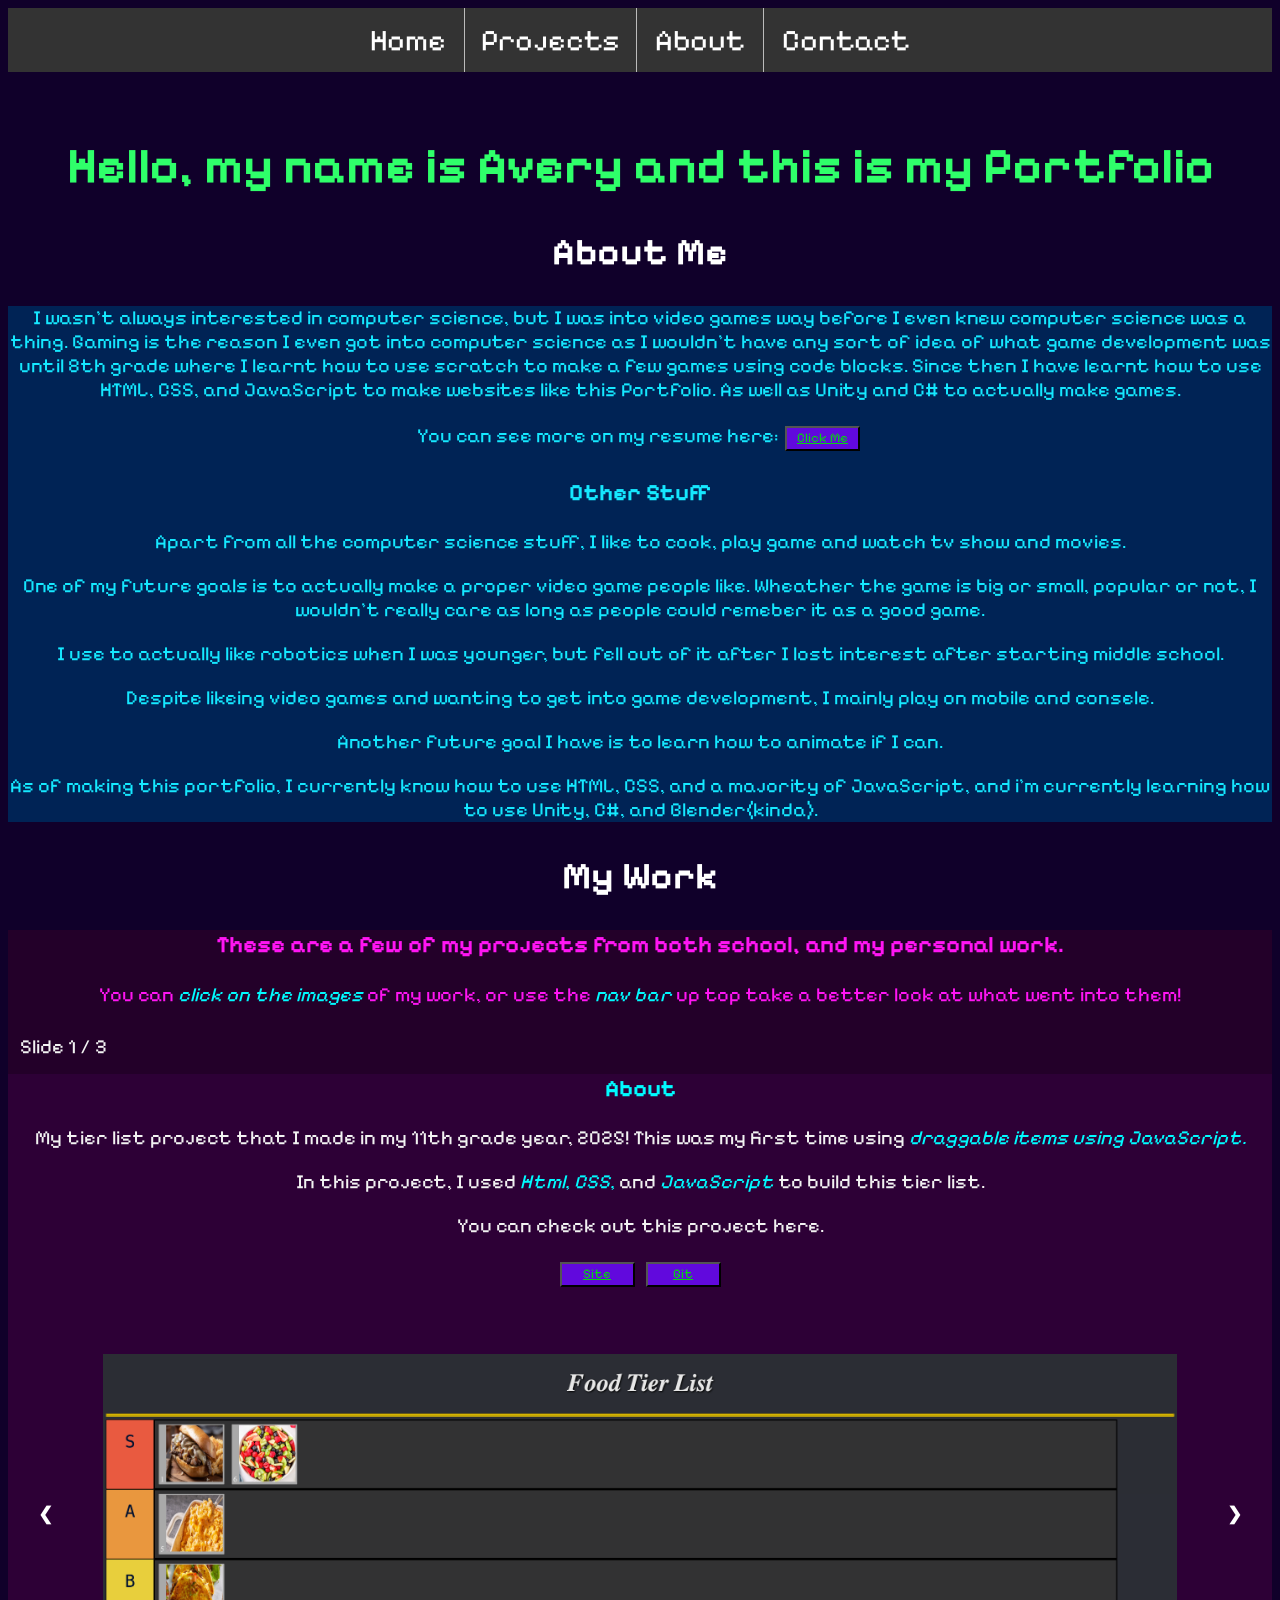
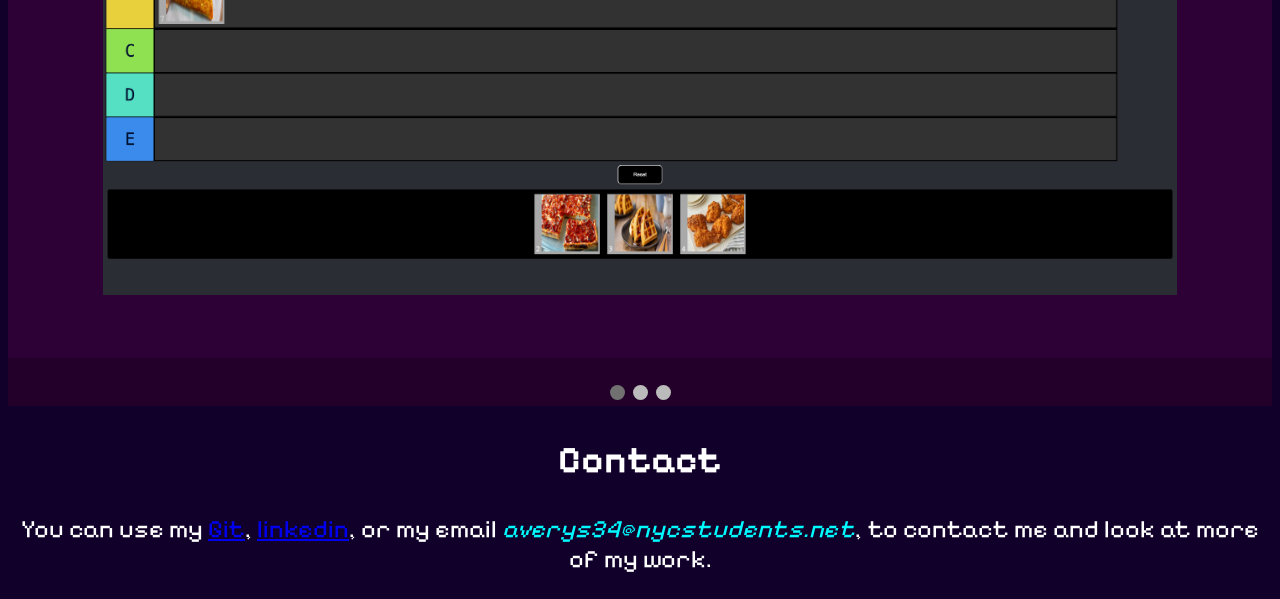
<file: index.html>
<!DOCTYPE html>
<html lang="en" class="sr">
    <head>
     <link rel="stylesheet" href="style.css" />
     <title>Avery's Senior Portfolio</title>
     <link rel="preconnect" href="https://fonts.googleapis.com">
<link rel="preconnect" href="https://fonts.gstatic.com" crossorigin>
<link href="https://fonts.googleapis.com/css2?family=Pixelify+Sans:wght@400..700&display=swap" rel="stylesheet">
    </head>
<body>
<!--Nav Bar for all pages-->
    <ul>
  <li><a href="index.html">Home</a></li>
  <li class="dropdown"> Projects
    <div class="dropdown-content">
      <a href="tierList-page.html">About Tier List</a>
      <a href="toDoList-page.html">About To-Do List</a>
      <a href="deadEye-page.html">About Dead Eye</a>
    </div></li>
  <li><a href="#about">About</a></li>
  <li><a href="#contact">Contact</a></li>
</ul>
<br>
    <div id = "Welcome">
        <h1>Hello, my name is Avery and this is my Portfolio</h1>
    </div>
    <!--I was gonna try and put images of pixle sprites around my site but didn't feel like it-->
    <h2>About Me</h2>
    <div id="about">
        <p> I wasn't always interested in computer science, but I was into video games way before I even knew computer science was a thing. Gaming is the reason I even got into computer science as I wouldn't have any sort of idea of what game development was until 8th grade where I learnt how to use scratch to make a few games using code blocks. Since then I have learnt how to use HTML, CSS, and JavaScript to make websites like this Portfolio. As well as Unity and C# to actually make games.
        </p>
<!--Images/Resume.png"-->
        <p>You can see more on my resume here: <button><a class="PB" href="Avery's Resume.pdf" target="_blank">Click Me</a></button></p> 
        <h3>Other Stuff</h3>
        <p>Apart from all the computer science stuff, I like to cook, play game and watch tv show and movies.</p>
        <!--And sleeping in-->
        <p>One of my future goals is to actually make a proper video game people like. Wheather the game is big or small, popular or not, I wouldn't really care as long as people could remeber it as a good game.</p>
        <!--I feel like i'm getting closer to that goal with what I learnt, yet still so far-->
        <p>I use to actually like robotics when I was younger, but fell out of it after I lost interest after starting middle school.</p>
        <!--I still have some of my old toy robot kits I built wioth my dad still around-->
        <p>Despite likeing video games and wanting to get into game development, I mainly play on mobile and consele.</p>
        <!--I suck on anything other than a phone of controller-->
        <p>Another future goal I have is to learn how to animate if I can.</p>
        <!--madness combat goes crazy-->
        <p>As of making this portfolio, I currently know how to use HTML, CSS, and a majority of JavaScript, and i'm currently learning how to use Unity, C#, and Blender(kinda).</p>
        <!--Like i'm upgrading a skill tree or smth-->

    </div>

    <!--Might add recordings of my stuff-->
    <h2>My Work</h2>
    <div id="projects" >
        <h3>These are a few of my projects from both school, and my personal work.</h3>
        <p>You can <em class="Special">click on the images</em> of my work, or use the <em class="Special">nav bar</em> up top take a better look at what went into them!</p>
        <!-- Slideshow container -->
        <div class="slideshow-container">
  <!-- Full-width images with number and caption text -->
  <div class="mySlides fade">
    <div class="numbertext">Slide 1 / 3</div>
    <br>
    <div class="project">
            <h3 class="Special">About</h3>
            <p>My tier list project that I made in my 11th grade year, 2025! This was my first time using <em class="Special">draggable items using JavaScript.</em></p>

            <p>In this project, I used <em class="Special">Html, CSS,</em> and <em class="Special">JavaScript</em> to build this tier list.</p>

            <p>You can check out this project here.</p>
            <button><a class="PB" href= "https://avery-jr.github.io/Tier-List/" target="_blank">Site</a></button>
            <button><a class="PB" href= "https://github.com/Avery-Jr/Tier-List.git" target="_blank">Git</a></button>

            <br>
            <a href="tierList-page.html">
            <img alt="Project Image" class="img-fluid" src="Images/Tier-List.png"/>
            </a>

        </div>
  </div>

  <div class="mySlides fade">
    <div class="numbertext">Slide 2 / 3</div>
    <br>
<div class="project">
            <h3 class="Special">About</h3>
            <p>My To do list project I made in 11th grade during 2025! A list that the client can <em class="Special">add, remove, and check off</em> items from.</p>

            <p>In this project, I used <em class="Special">Html, CSS,</em> and <em class="Special">JavaScript</em> to build this to-do list.</p>

            <p>You can check out this project here.</p>
            <button><a class="PB" href= "https://avery-jr.github.io/To-Do-List/" target="_blank">Site</a></button>
            <button><a class="PB" href= "https://github.com/Avery-Jr/To-Do-List.git" target="_blank">Git</a></button>
            <br>

            <a href="toDoList-page.html">
            <img alt="Project Image" class="img-fluid" src="Images/To-Do List.png"/>
            </a>

        </div>
  </div>

  <div class="mySlides fade">
    <div class="numbertext">Slide 3 / 3</div>
    <br>
    <div class="project">
            <h3 class="Special">About</h3>
            <p>Here is my first game Dead Eye, I made this in a program named <em class="Special">Urban Arts Game Academy</em> through their summer intensive in 2025.</p>
            
            <p>In this project, I used <em class="Special">Unity</em> and <em class="Special">C#</em> to build this game.</p>

            <p>You can check out this project here.</p>
            <button><a class="PB" href= "https://averys236.itch.io/dead-eye" target="_blank">Itch Site</a></button>
            <br>

            <a href="deadEye-page.html">
            <img alt="Project Image" class="img-fluid" src="Images/Dead-Eye.png"/>
            </a>

        </div>
  </div>

  
<!-- Next and previous buttons -->
  <a class="prev" onclick="plusSlides(-1)">&#10094;</a>
  <a class="next" onclick="plusSlides(1)">&#10095;</a>
</div>
<br>

<!-- The dots/circles -->
<div style="text-align:center">
  <span class="dot" onclick="currentSlide(1)"></span>
  <span class="dot" onclick="currentSlide(2)"></span>
  <span class="dot" onclick="currentSlide(3)"></span>
</div>
</div>
<!--End of slideshow container-->

<footer>
<h2 id="contact">Contact</h2>
<p>You can use my <a href="https://github.com/Avery-Jr">Git</a>, <a href="https://www.linkedin.com/in/avery-simpson-jr-b627323b9/?skipRedirect=true">linkedin</a>, or my email <em class="Special">averys34@nycstudents.net</em>, to contact me and look at more of my work.</p>
</footer>
<script src="script.js" ></script>
</body>
</html>
</file>
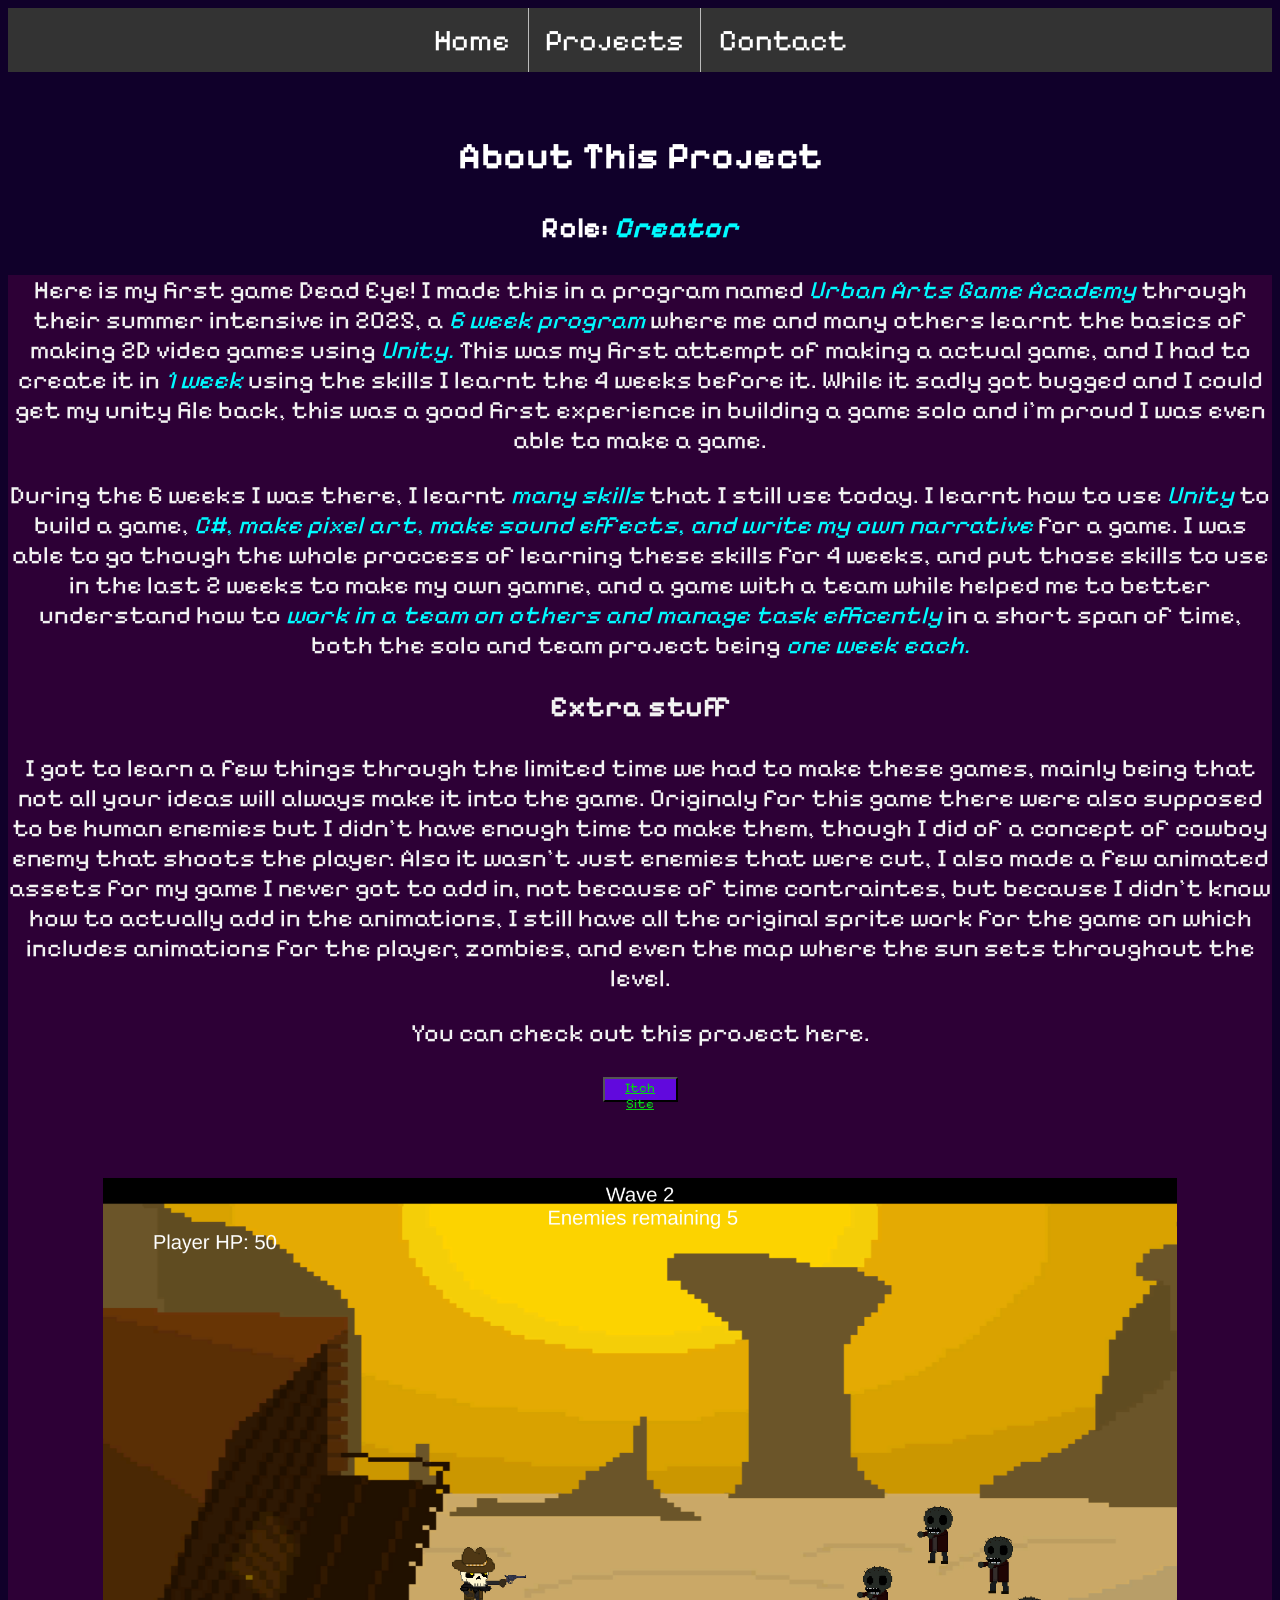
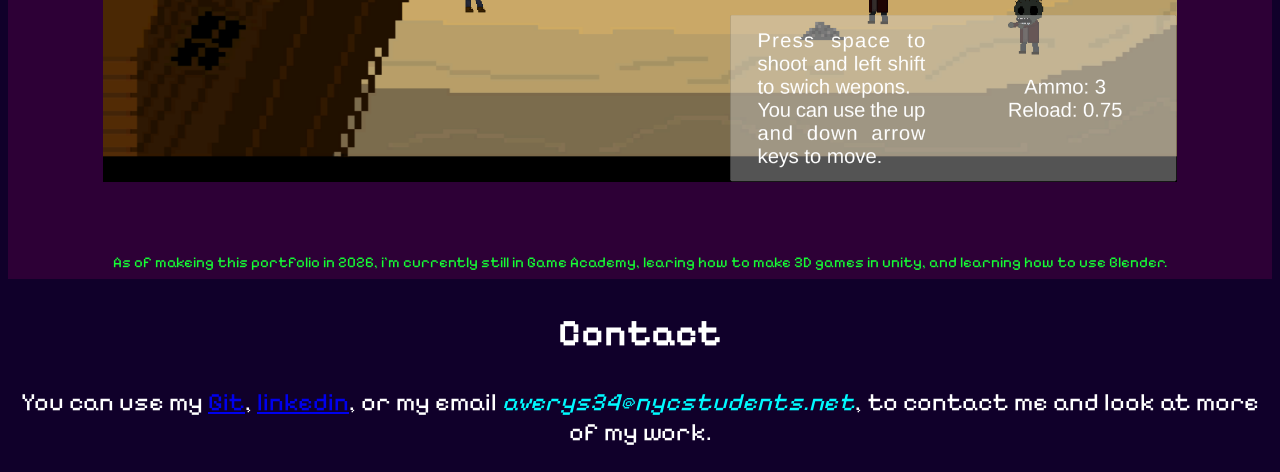
<file: deadEye-page.html>
<!DOCTYPE html>
<html lang="en" class="sr">
    <head>
     <link rel="stylesheet" href="style.css" />
     <title>Avery's Senior Portfolio</title>
     <link rel="preconnect" href="https://fonts.googleapis.com">
<link rel="preconnect" href="https://fonts.gstatic.com" crossorigin>
<link href="https://fonts.googleapis.com/css2?family=Pixelify+Sans:wght@400..700&display=swap" rel="stylesheet">
    </head>
<body>
<!--Nav Bar for all pages-->
    <ul>
  <li><a href="index.html">Home</a></li>
  <li class="dropdown"> Projects
    <div class="dropdown-content">
      <a href="tierList-page.html">About Tier List</a>
      <a href="toDoList-page.html">About To-Do List</a>
      <a href="deadEye-page.html">About Dead Eye</a>
    </div></li>
  <li><a href="#contact">Contact</a></li>
</ul>
<br>
    
    <h2>About This Project</h2>
    
    <h3>Role: <em class="Special">Creator</em></h3>
    <div class="project">

            <p>Here is my first game Dead Eye! I made this in a program named <em class="Special">Urban Arts Game Academy</em> through their summer intensive in 2025, a <em class="Special">6 week program</em> where me and many others learnt the basics of making 2D video games using <em class="Special">Unity.</em> This was my first attempt of making a actual game, and I had to create it in <em class="Special">1 week</em> using the skills I learnt the 4 weeks before it. While it sadly got bugged and I could get my unity file back, this was a good first experience in building a game solo and i'm proud I was even able to make a game.</p>
            
            <p>During the 6 weeks I was there, I learnt <em class="Special">many skills </em> that I still use today. I learnt how to use <em class="Special">Unity</em> to build a game, <em class="Special">C#, make pixel art, make sound effects, and write my own narrative</em> for a game. I was able to go though the whole proccess of learning these skills for 4 weeks, and put those skills to use in the last 2 weeks to make my own gamne, and a game with a team while helped me to better understand how to <em class="Special">work in a team on others and manage task efficently</em> in a short span of time, both the solo and team project being <em class="Special">one week each. </em></p>

            <h3>Extra stuff</h3>
            <p>I got to learn a few things through the limited time we had to make these games, mainly being that not all your ideas will always make it into the game. Originaly for this game there were also supposed to be human enemies but I didn't have enough time to make them, though I did of a concept of cowboy enemy that shoots the player. Also it wasn't just enemies that were cut, I also made a few animated assets for my game I never got to add in, not because of time contraintes, but because I didn't know how to actually add in the animations, I still have all the original sprite work for the game on which includes animations for the player, zombies, and even the map where the sun sets throughout the level.</p>

            <p>You can check out this project here.</p>
            <button><a class="PB" href= "https://averys236.itch.io/dead-eye" target="_blank">Itch Site</a></button>

            <img alt="Project Image" class="img-fluid" src="Images/Dead-Eye.png"/>

                <div class="text">As of makeing this portfolio in 2026, i'm currently still in Game Academy, learing how to make 3D games in unity, and learning how to use Blender.</div>
        </div>

<footer>
<h2 id="contact">Contact</h2>
<p>You can use my <a href="https://github.com/Avery-Jr">Git</a>, <a href="https://www.linkedin.com/in/avery-simpson-jr-b627323b9/?skipRedirect=true">linkedin</a>, or my email <em class="Special">averys34@nycstudents.net</em>, to contact me and look at more of my work.</p>
</footer>
<script src="script.js" ></script>
</body>
</html>
</file>
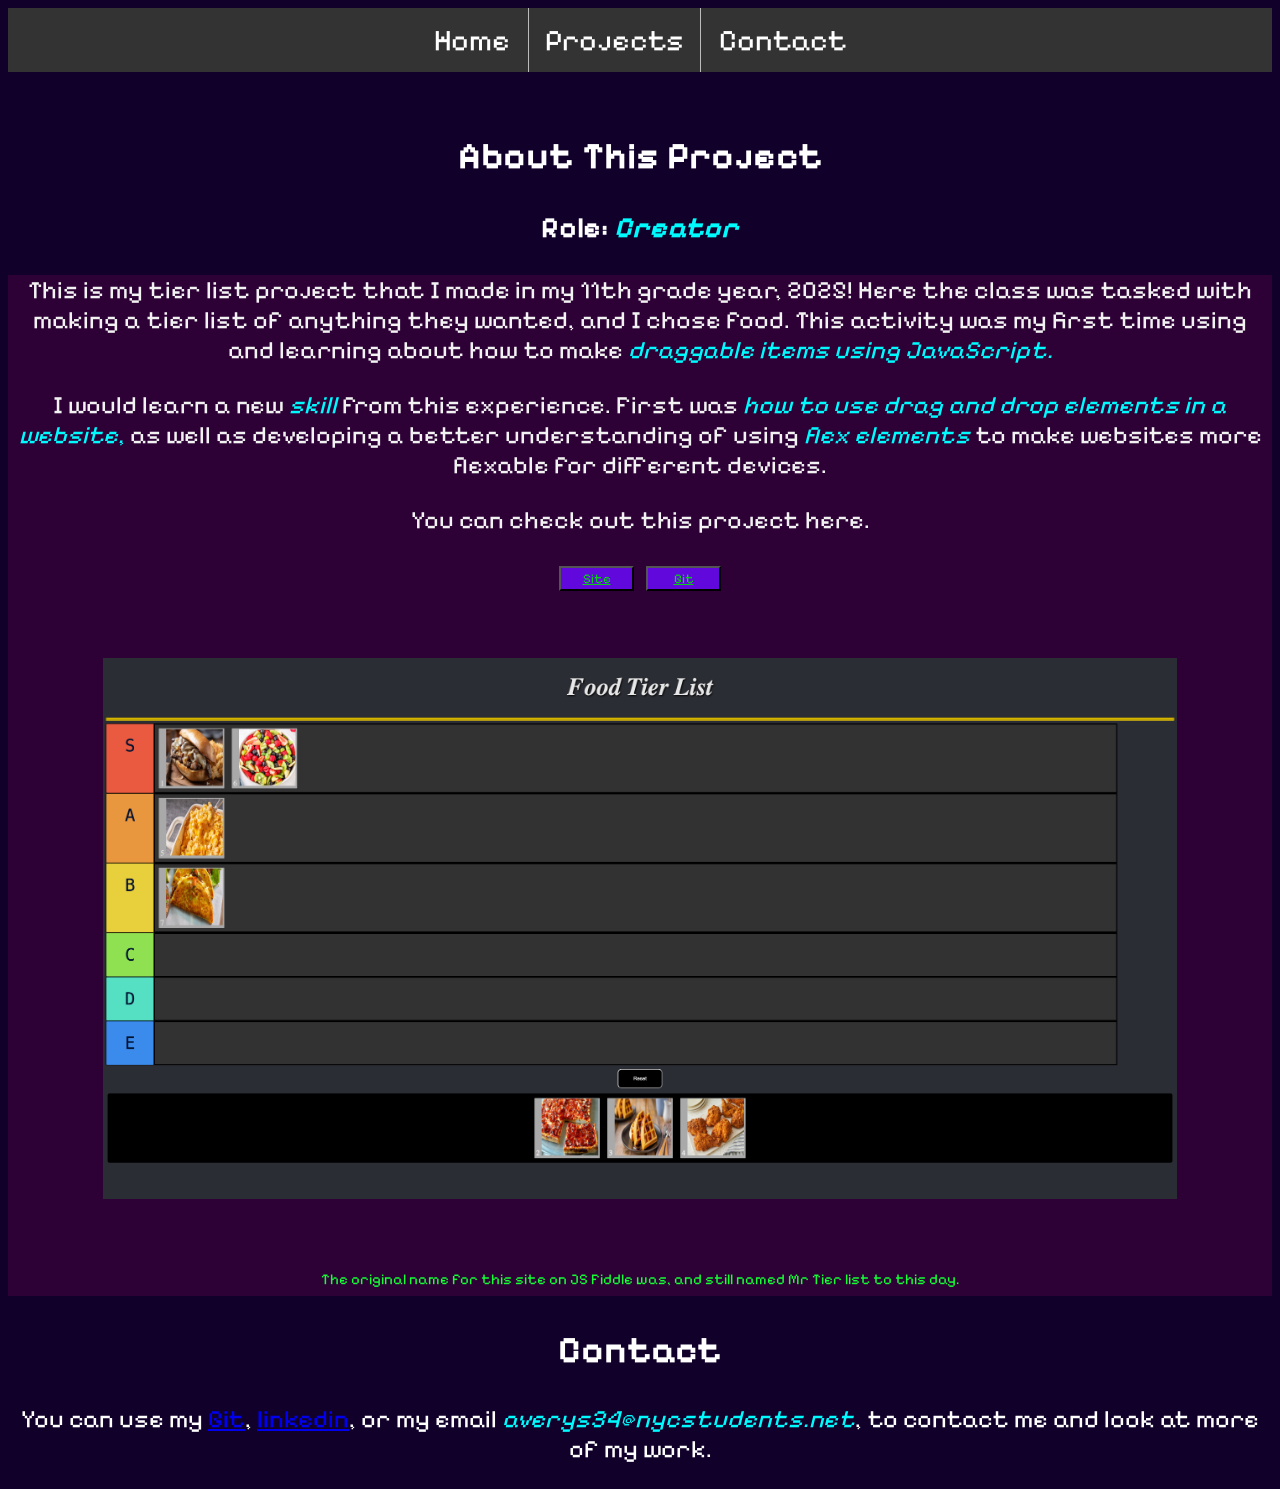
<file: tierList-page.html>
<!DOCTYPE html>
<html lang="en" class="sr">
    <head>
     <link rel="stylesheet" href="style.css" />
     <title>Avery's Senior Portfolio</title>
     <link rel="preconnect" href="https://fonts.googleapis.com">
<link rel="preconnect" href="https://fonts.gstatic.com" crossorigin>
<link href="https://fonts.googleapis.com/css2?family=Pixelify+Sans:wght@400..700&display=swap" rel="stylesheet">
    </head>
<body>
<!--Nav Bar for all pages-->
    <ul>
  <li><a href="index.html">Home</a></li>
  <li class="dropdown"> Projects
    <div class="dropdown-content">
      <a href="tierList-page.html">About Tier List</a>
      <a href="toDoList-page.html">About To-Do List</a>
      <a href="deadEye-page.html">About Dead Eye</a>
    </div></li>
  <li><a href="#contact">Contact</a></li>
</ul>
<br>
    
    <h2>About This Project</h2>

     <h3>Role: <em class="Special">Creator</em></h3>

    <div class="project">

            <p>This is my tier list project that I made in my 11th grade year, 2025! Here the class was tasked with making a tier list of anything they wanted, and I chose food. This activity was my first time using and learning about how to make <em class="Special">draggable items using JavaScript.</em></p>

            <p>I would learn a new <em class="Special">skill</em> from this experience. First was <em class="Special">how to use drag and drop elements in a website,</em> as well as developing a better understanding of using <em class="Special">flex elements</em> to make websites more flexable for different devices.</p>

            <p>You can check out this project here.</p>
            <button><a class="PB" href= "https://avery-jr.github.io/Tier-List/" target="_blank">Site</a></button>
            <button><a class="PB" href= "https://github.com/Avery-Jr/Tier-List.git" target="_blank">Git</a></button>
            <br>
            <img alt="Project Image" class="img-fluid" src="Images/Tier-List.png"/>

            <div class="text">The original name for this site on JS Fiddle was, and still named Mr Tier list to this day.</div>
        </div>
  </div>

<footer>
<h2 id="contact">Contact</h2>
<p>You can use my <a href="https://github.com/Avery-Jr">Git</a>, <a href="https://www.linkedin.com/in/avery-simpson-jr-b627323b9/?skipRedirect=true">linkedin</a>, or my email <em class="Special">averys34@nycstudents.net</em>, to contact me and look at more of my work.</p>
</footer>
<script src="script.js" ></script>
</body>
</html>
</file>
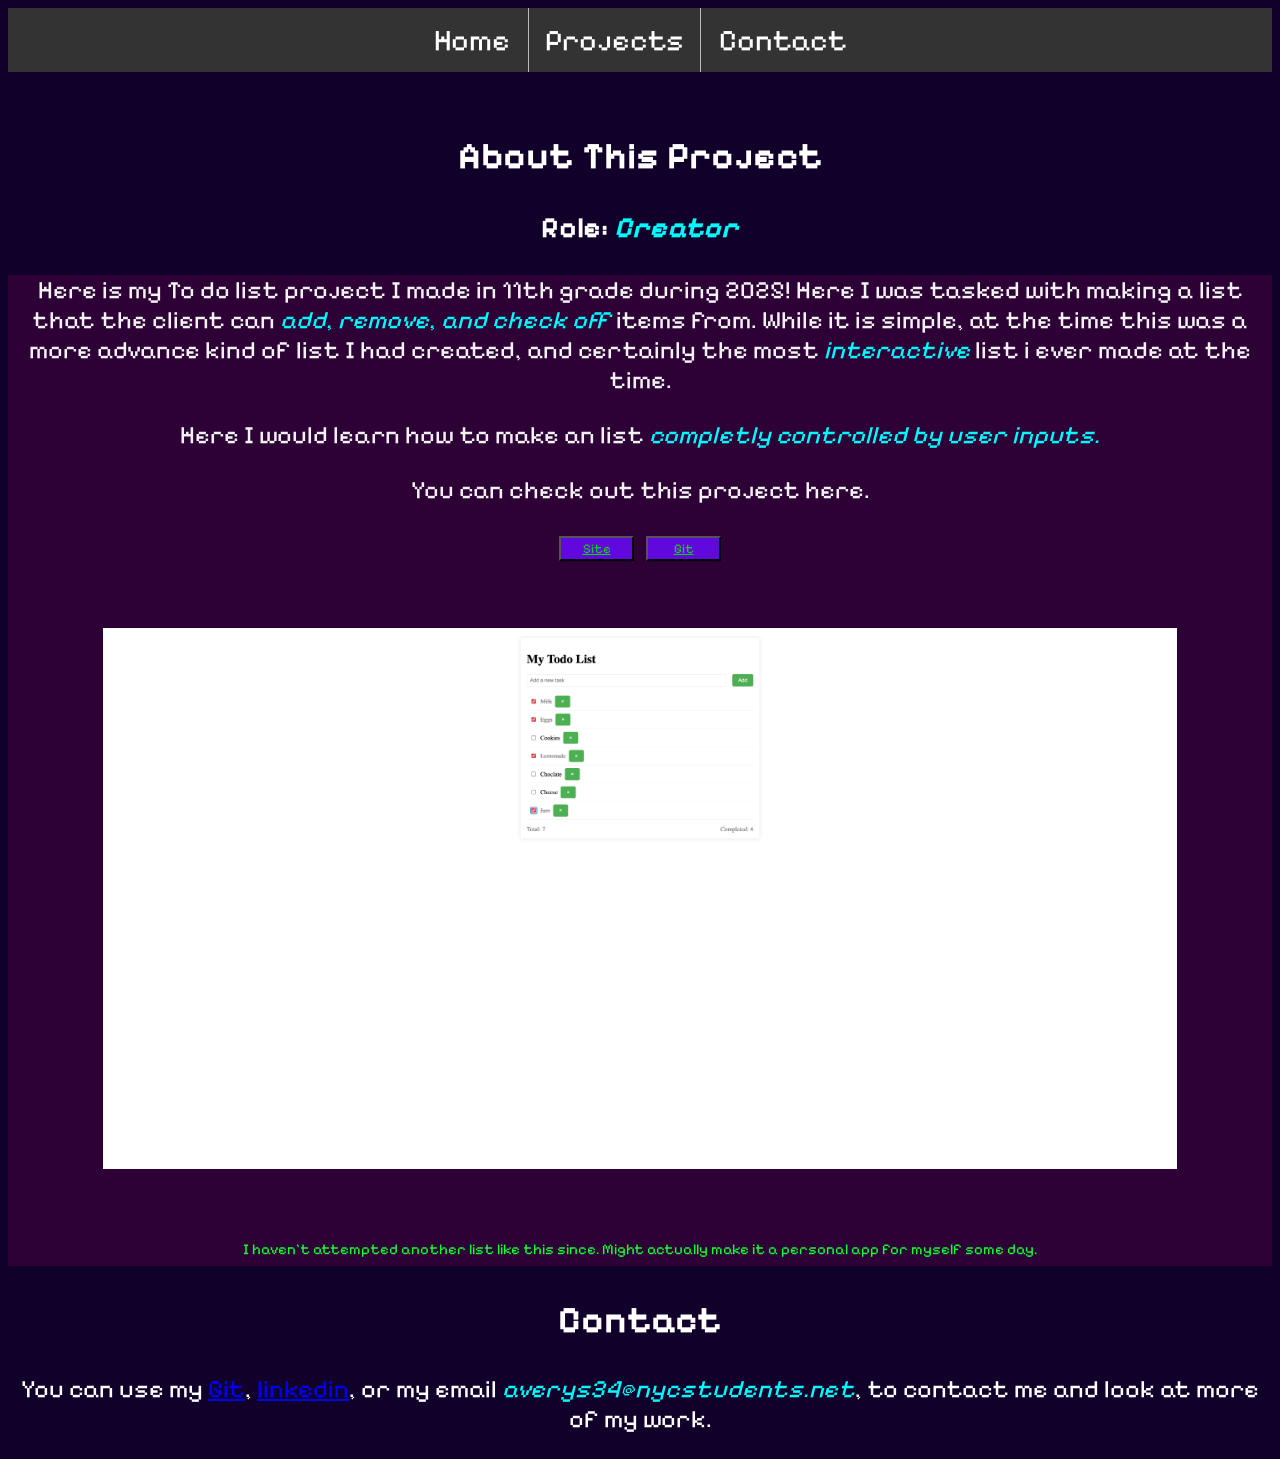
<file: toDoList-page.html>
<!DOCTYPE html>
<html lang="en" class="sr">
    <head>
     <link rel="stylesheet" href="style.css" />
     <title>Avery's Senior Portfolio</title>
     <link rel="preconnect" href="https://fonts.googleapis.com">
<link rel="preconnect" href="https://fonts.gstatic.com" crossorigin>
<link href="https://fonts.googleapis.com/css2?family=Pixelify+Sans:wght@400..700&display=swap" rel="stylesheet">
    </head>
<body>
<!--Nav Bar for all pages-->
   <ul>
  <li><a href="index.html">Home</a></li>
  <li class="dropdown"> Projects
    <div class="dropdown-content">
      <a href="tierList-page.html">About Tier List</a>
      <a href="toDoList-page.html">About To-Do List</a>
      <a href="deadEye-page.html">About Dead Eye</a>
    </div></li>
  <li><a href="#contact">Contact</a></li>
</ul>
<br>
    
    <h2>About This Project</h2>

     <h3>Role: <em class="Special">Creator</em></h3>
    
    <div class="project">

            <p>Here is my To do list project I made in 11th grade during 2025! Here I was tasked with making a list that the client can <em class="Special">add, remove, and check off</em> items from. While it is simple, at the time this was a more advance kind of list I had created, and certainly the most <em class="Special"> interactive</em> list i ever made at the time.</p>

            <p>Here I would learn how to make an list <em class="Special">completly controlled by user inputs.</em></p>

            <p>You can check out this project here.</p>
            <button><a class="PB" href= "https://avery-jr.github.io/To-Do-List/" target="_blank">Site</a></button>
            <button><a class="PB" href= "https://github.com/Avery-Jr/To-Do-List.git" target="_blank">Git</a></button>
            <br>
            <img alt="Project Image" class="img-fluid" src="Images/To-Do List.png"/>
            <div class="text">I haven't attempted another list like this since. Might actually make it a personal app for myself some day.</div>
        </div>
  </div>

<footer>
<h2 id="contact">Contact</h2>
<p>You can use my <a href="https://github.com/Avery-Jr">Git</a>, <a href="https://www.linkedin.com/in/avery-simpson-jr-b627323b9/?skipRedirect=true">linkedin</a>, or my email <em class="Special">averys34@nycstudents.net</em>, to contact me and look at more of my work.</p>
</footer>
<script src="script.js" ></script>
</body>
</html>
</file>
<file: style.css>
html {
  scroll-behavior: smooth;
}

body{
    background:#10002a;
    color:white;
    font-family: "Pixelify Sans", sans-serif;
  font-optical-sizing: auto;
    font-weight: 400;
    font-style: normal;
    font-size: 25px;
    text-align: center;
}
/*Nav Bar stuff*/
ul {
  list-style-type: none;
  margin: 0;
  padding: 0;
  background-color: #333333;
  display: flex;
  justify-content: center;
  position: sticky;
  top: 0;
  width: 100%;
  z-index: 9999;
}

ul li {
  display: block;
  font-size: 30px;
  color: white;
  padding: 14px 18px;
  text-decoration: none;
  border-right: 1px solid #bbbbbb;
}

ul li a {
  display: block;
  font-size: 30px;
  color: white;
  text-decoration: none;
}

ul li:last-child {
  border-right: none;
}

ul li a:hover {
  background-color: #111111;
}

.dropdown{
  padding: 14px 16px;
  float: left;
  overflow: hidden;
}

.dropdown-content {
  display: none;
  top: 100%;
  position: absolute;
  background-color: #f9f9f9;
  min-width: 160px;
  z-index: 1;
}

.dropdown-content a {
  float: none;
  color: black;
  padding: 4px 6px;
  text-decoration: none;
  display: block;
  text-align: left;
}

.dropdown-content a:hover {
  background-color: #ddd;
}

.dropdown:hover .dropdown-content {
  display: block;
}
/*End of nav stuff*/
#Welcome{
    color: rgb(47, 255, 106);
    font-size: 25px;
}

#about{
color: rgb(21, 232, 255);
background: #002355;
font-size: 20px;
}

#projects{
color: rgb(255, 21, 243);
background: #230029;
font-size: 20px;
}

.project{
    color: #f2f2f2;
    background: #2d0036;
    
}

.img-fluid{
  display: block;
  padding: 5% 5%;
    width: 95%;
    height: 95%;
     margin-left: auto;
     margin-right: auto;
}

button{
   background:#6109dd; 
   margin: 3.5px;
   width: 75px;
   height: 25px;
   font-family: "Pixelify Sans", sans-serif;
  font-optical-sizing: auto;
    font-weight: 400;
    font-style: normal;
    font-size: auto;
}

button:hover{
    transition: 0.7s;
    background:#6c1cdc; 
}

/*PB means project button*/
.PB{
color:rgb(7, 210, 21);
}

.PB:hover {
    transition: 0.5s;
  color:rgb(210, 203, 7);
}

.Special{
color:rgb(0, 251, 255);
}

/*Slide Show*/

* {box-sizing:border-box}

/* Slideshow container
 */
.slideshow-container {
  max-width: auto;
  position: relative;
  margin: auto;
}

/* Hide the images by default */
.mySlides {
  display: none;
}

/* Next & previous buttons */
.prev, .next {
  cursor: pointer;
  position: absolute;
  top: 40%;
  width: auto;
  margin-top: -22px;
  padding:10% 20px;
  color: white;
  font-weight: bold;
  font-size: 18px;
  transition: 0.6s ease;
  border-radius: 0 3px 3px 0;
  user-select: none;
  justify-content: center;
}

/* Position the "previous button" to the left */
.prev {
  left: 10px;
  border-radius: 3px 0 0 3px;
}

/* Position the "next button" to the right */
.next {
  right: 10px;
  border-radius: 3px 0 0 3px;
}

/* On hover, add a black background color with a little bit see-through */
.prev:hover, .next:hover {
  background-color: rgba(0,0,0,0.8);
}

/* Caption text */
.text {
  color: rgb(21, 255, 52);
  font-size: 15px;
  padding: 8px 12px;
  position: relative;
  bottom: 0;
  width: 100%;
  text-align: center;
}

/* Number text (1/3 etc) */
.numbertext {
  color: #f2f2f2;
  font-size: 20px;
  padding: 8px 12px;
  position: absolute;
  top: 0;
}

/* The dots/bullets/indicators */
.dot {
  cursor: pointer;
  height: 15px;
  width: 15px;
  margin: 0 2px;
  background-color: #bbb;
  border-radius: 50%;
  display: inline-block;
  transition: background-color 0.6s ease;
}

.active, .dot:hover {
  background-color: #717171;
}

/* Fading animation */
.fade {
  animation-name: fade;
  animation-duration: 1.5s;
}

@keyframes fade {
  from {opacity: .4}
  to {opacity: 1}
}
</file>
